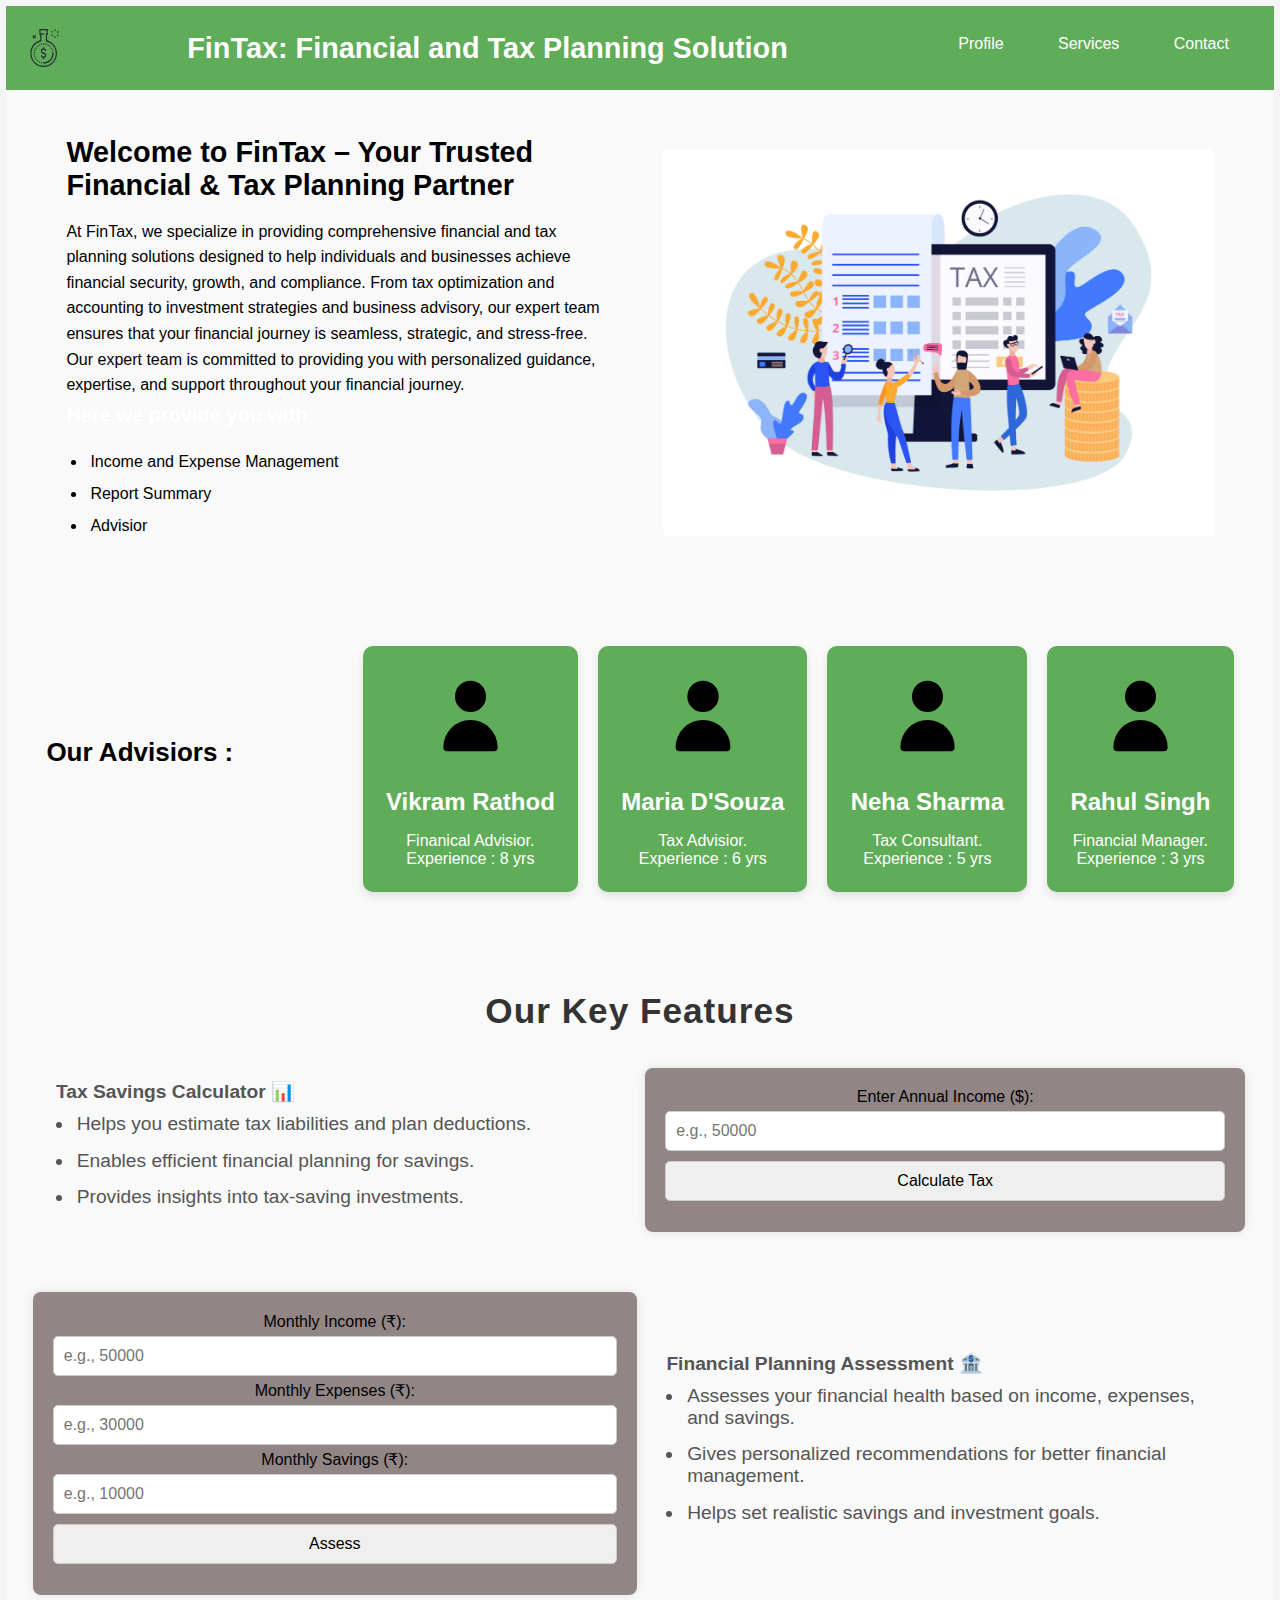
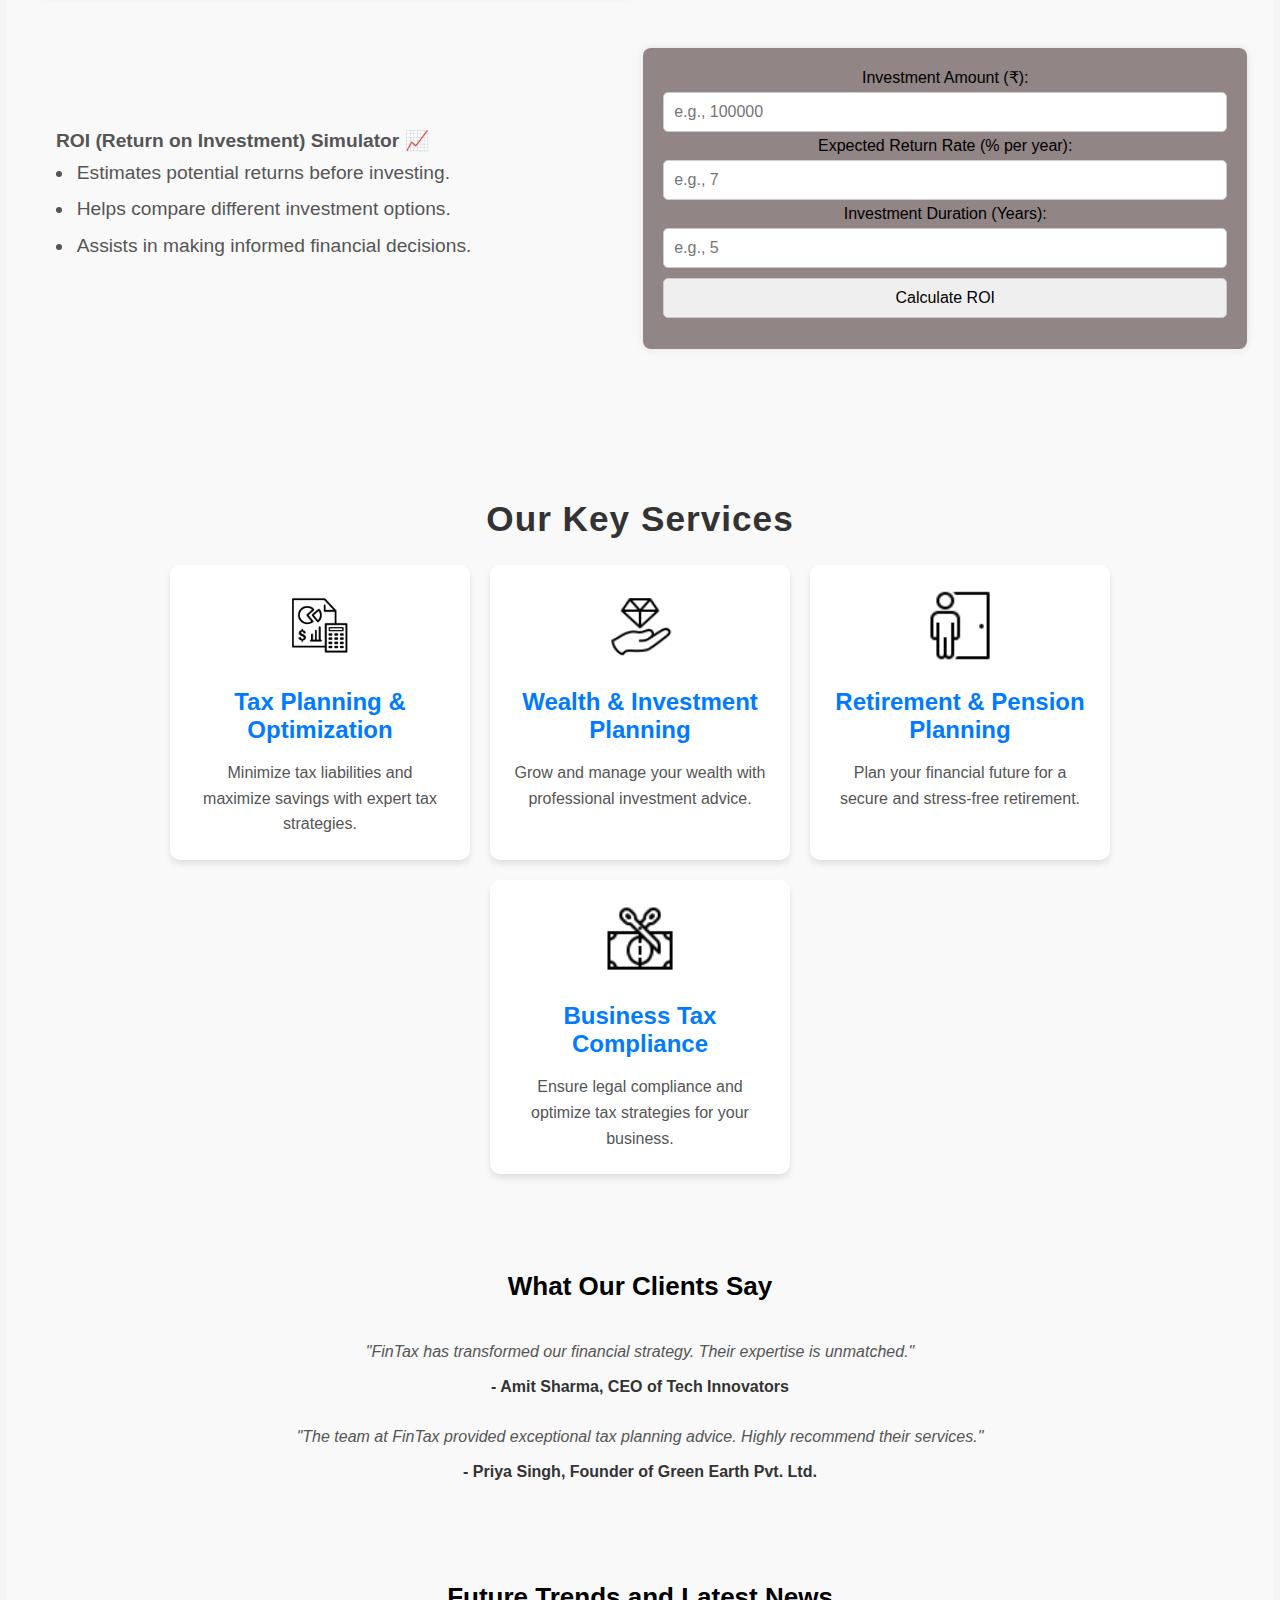
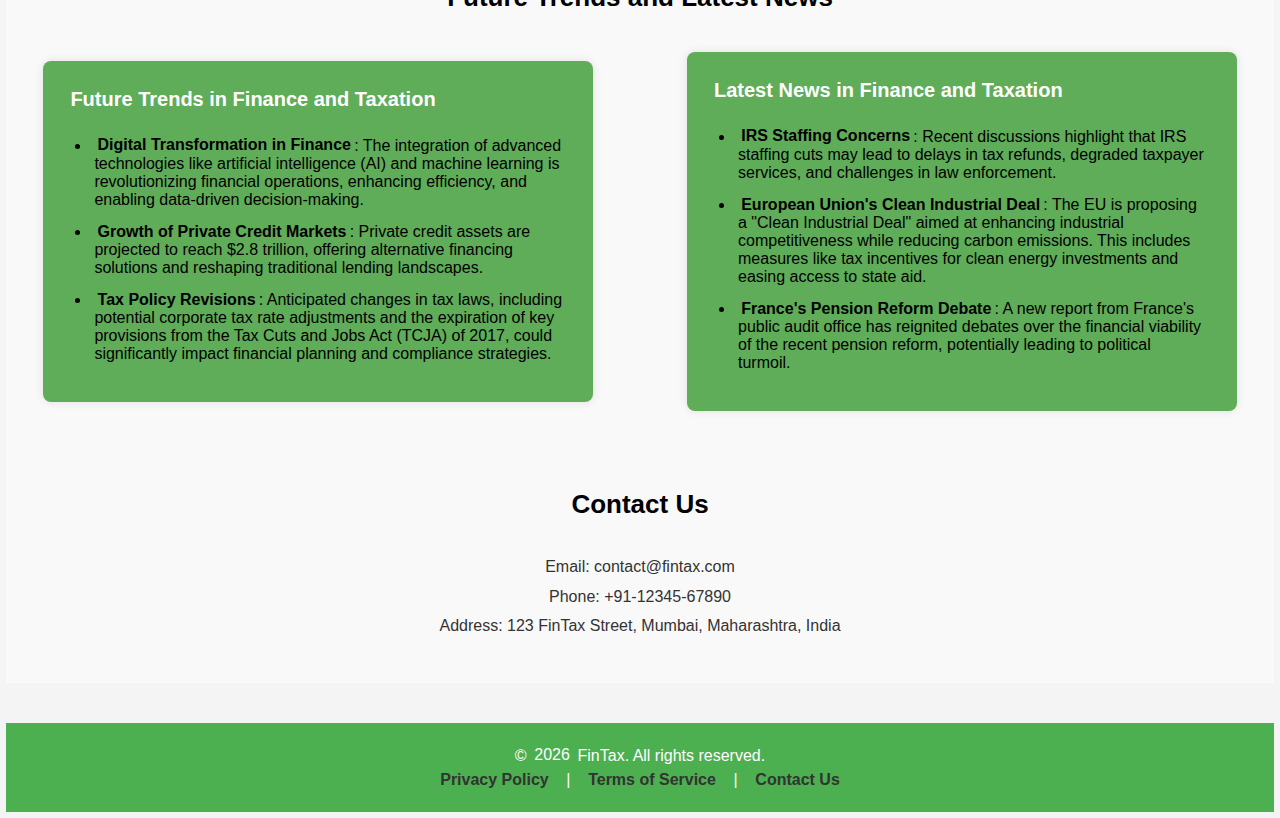
<file: index.html>
<!DOCTYPE html>
<html lang="en">
  <head>
    <meta charset="UTF-8" />
    <meta name="viewport" content="width=device-width, initial-scale=1.0" />
    <title>FinTax</title>
    <link rel="stylesheet" href="style.css" />
  </head>
  <body>
    <header class="header">
      <img
        src="./image/reshot-icon-smart-solutions-WLD6JK24FB.svg"
        alt="icon"
        width="44px"
        height="44px"
      />
      <div class="head1">
        <h1>FinTax: Financial and Tax Planning Solution</h1>
      </div>
      <div class="head2">
        <nav class="nav">
          <ul class="list1">
            <li><a href="login.html">Profile</a></li>
            <li><a href="#services">Services</a></li>
            <li><a href="#contact">Contact</a></li>
          </ul>
        </nav>
      </div>
    </header>

    <section class="intro-section">
      <div class="content-container">
        <div class="text-content">
          <h4>
            Welcome to FinTax – Your Trusted Financial & Tax Planning Partner
          </h4>
          <p>
            At FinTax, we specialize in providing comprehensive financial and
            tax planning solutions designed to help individuals and businesses
            achieve financial security, growth, and compliance. From tax
            optimization and accounting to investment strategies and business
            advisory, our expert team ensures that your financial journey is
            seamless, strategic, and stress-free.
            <br />
            Our expert team is committed to providing you with personalized
            guidance, expertise, and support throughout your financial journey.<br/>
            <h3>Here we provide you with<br/></h3>

            <ul>
              <li>Income and Expense Management</li>
              <li>Report Summary</li>
              <li>Advisior</li>
            </ul>
          </p>
        </div>
        <div class="image-content">
          <img
            src="./image/shutterstock_1591957570-scaled.jpg"
            alt="FinTax Services"
          />
        </div>
      </div>
    </section>

    

    <!-- Advisior -->
    <section class="advisior">
      <div class="content-container">
        <h2>Our Advisiors :</h2>
        <div class="advisors-container">
          <div class="advisor">
            <img
              src="./image/person.svg"
              alt="Advisor 1"
              width="150px"
              height="150px"
            />
            <h3>Vikram Rathod</h3>
            <p>Finanical Advisior. <br/> Experience : 8 yrs</p>
          </div>
          <div class="advisor">
            <img
              src="./image/person.svg"
              alt="Advisor 2"
              width="150px"
              height="150px"
            />
            <h3>Maria D'Souza</h3>
            <p>Tax Advisior. <br/> Experience : 6 yrs</p>
          </div>

          <div class="advisor">
            <img
              src="./image/person.svg"
              alt="Advisor 3"
              width="150px"
              height="150px"
            />
            <h3>Neha Sharma</h3>
            <p>Tax Consultant. <br/> Experience : 5 yrs</p>
          </div>

          <div class="advisor">
            <img
              src="./image/person.svg"
              alt="Advisor 4"
              width="150px"
              height="150px"
            />
            <h3>Rahul Singh</h3>
            <p>Financial Manager. <br/> Experience : 3 yrs</p>
          </div>

        </div>
      </div>
    </section>

    <section class="feature-section">
      <h2>Our Key Features</h2>
      
      <div class="feature-container">
        <div class="feature-text">
          <p><strong>Tax Savings Calculator 📊</strong></p>
          <ul>
              <li>Helps you estimate tax liabilities and plan deductions.</li>
              <li>Enables efficient financial planning for savings.</li>
              <li>Provides insights into tax-saving investments.</li>
          </ul>
        </div>
        <div class="feature-calculator">
            <div class="calculator">
                <label for="income">Enter Annual Income ($):</label>
                <input type="number" id="income" placeholder="e.g., 50000" required>
                <button onclick="calculateTax()">Calculate Tax</button>
                <div class="result" id="taxResult"></div>
            </div>
        </div>
    </div>


      <div class="feature-container" style="flex-direction: row-reverse;">
          <div class="feature-text">
            <p><strong>Financial Planning Assessment 🏦</strong></p>
            <ul>
                <li>Assesses your financial health based on income, expenses, and savings.</li>
                <li>Gives personalized recommendations for better financial management.</li>
                <li>Helps set realistic savings and investment goals.</li>
            </ul>
            </div>
          <div class="feature-calculator">
            <div class="financial-assessment">
                <label for="monthlyIncome">Monthly Income (₹):</label>
                <input type="number" id="monthlyIncome" placeholder="e.g., 50000" required>
                <label for="monthlyExpenses">Monthly Expenses (₹):</label>
                <input type="number" id="monthlyExpenses" placeholder="e.g., 30000" required>
                <label for="savings">Monthly Savings (₹):</label>
                <input type="number" id="savings" placeholder="e.g., 10000" required>
                <button onclick="assessFinancialHealth()">Assess</button>
                <div class="result" id="assessmentResult"></div>
            </div>
        </div>
      </div>

      <div class="feature-container">
          <div class="feature-text">
            <p><strong>ROI (Return on Investment) Simulator 📈</strong></p>
            <ul>
                <li>Estimates potential returns before investing.</li>
                <li>Helps compare different investment options.</li>
                <li>Assists in making informed financial decisions.</li>
            </ul>
           </div>
          <div class="feature-calculator">
            <div class="roi-calculator">
                <label for="investment">Investment Amount (₹):</label>
                <input type="number" id="investment" placeholder="e.g., 100000" required>
                <label for="rate">Expected Return Rate (% per year):</label>
                <input type="number" id="rate" placeholder="e.g., 7" required>
                <label for="years">Investment Duration (Years):</label>
                <input type="number" id="years" placeholder="e.g., 5" required>
                <button onclick="calculateROI()">Calculate ROI</button>
                <div class="result" id="roiResult"></div>
            </div>
        </div>
      </div>
  </section>

    <section class="services" id="services">
        <h2>Our Key Services</h2>
        <div class="services-container">
            <div class="service-card">
                <img src="./image/tax.png" alt="Tax Planning">
                <h3>Tax Planning & Optimization</h3>
                <p>Minimize tax liabilities and maximize savings with expert tax strategies.</p>
            </div>
            <div class="service-card">
                <img src="./image/icons8-wealth-64.png" alt="Wealth Management">
                <h3>Wealth & Investment Planning</h3>
                <p>Grow and manage your wealth with professional investment advice.</p>
            </div>
            <div class="service-card">
                <img src="./image/icons8-retirement-50.png" alt="Retirement Planning">
                <h3>Retirement & Pension Planning</h3>
                <p>Plan your financial future for a secure and stress-free retirement.</p>
            </div>
            <div class="service-card">
                <img src="./image/icons8-tax-50.png" alt="Business Tax Compliance">
                <h3>Business Tax Compliance</h3>
                <p>Ensure legal compliance and optimize tax strategies for your business.</p>
            </div>
           
        </div>
    </section>

    <section class="testimonials">
      <h2>What Our Clients Say</h2>
      <div class="testimonial">
        <p>"FinTax has transformed our financial strategy. Their expertise is unmatched."</p>
        <h4>- Amit Sharma, CEO of Tech Innovators</h4>
      </div>
      <div class="testimonial">
        <p>"The team at FinTax provided exceptional tax planning advice. Highly recommend their services."</p>
        <h4>- Priya Singh, Founder of Green Earth Pvt. Ltd.</h4>
      </div>
    </section>
    
    <section class="trends-news">
      <h2>Future Trends and Latest News</h2>
      <div class="content-container">
       
        <div class="trends">
          <h3>Future Trends in Finance and Taxation</h3>
          <ul>
            <li><strong>Digital Transformation in Finance</strong>: The integration of advanced technologies like artificial intelligence (AI) and machine learning is revolutionizing financial operations, enhancing efficiency, and enabling data-driven decision-making.</li>
            <li><strong>Growth of Private Credit Markets</strong>: Private credit assets are projected to reach $2.8 trillion, offering alternative financing solutions and reshaping traditional lending landscapes.</li>
            <li><strong>Tax Policy Revisions</strong>: Anticipated changes in tax laws, including potential corporate tax rate adjustments and the expiration of key provisions from the Tax Cuts and Jobs Act (TCJA) of 2017, could significantly impact financial planning and compliance strategies.</li>
          </ul>
        </div>
        <div class="news">
          <h3>Latest News in Finance and Taxation</h3>
          <ul>
            <li><strong>IRS Staffing Concerns</strong>: Recent discussions highlight that IRS staffing cuts may lead to delays in tax refunds, degraded taxpayer services, and challenges in law enforcement.</li>
            <li><strong>European Union's Clean Industrial Deal</strong>: The EU is proposing a "Clean Industrial Deal" aimed at enhancing industrial competitiveness while reducing carbon emissions. This includes measures like tax incentives for clean energy investments and easing access to state aid.</li>
            <li><strong>France's Pension Reform Debate</strong>: A new report from France's public audit office has reignited debates over the financial viability of the recent pension reform, potentially leading to political turmoil.</li>
          </ul>
        </div>
      </div>
    </section>
    
    

    <section class="contact" id="contact">
      <h2>Contact Us</h2>
      <p>Email: contact@fintax.com</p>
      <p>Phone: +91-12345-67890</p>
      <p>Address: 123 FinTax Street, Mumbai, Maharashtra, India</p>
    </section>
    <footer class="footer">
      <p>&copy; <span id="currentYear"></span> FinTax. All rights reserved.</p>
      <p>
          <a href="#">Privacy Policy</a> | 
          <a href="#">Terms of Service</a> | 
          <a href="#">Contact Us</a>
      </p>
  </footer>
    
  <script src="script.js">
  </script>
  </body>
</html>
</file>
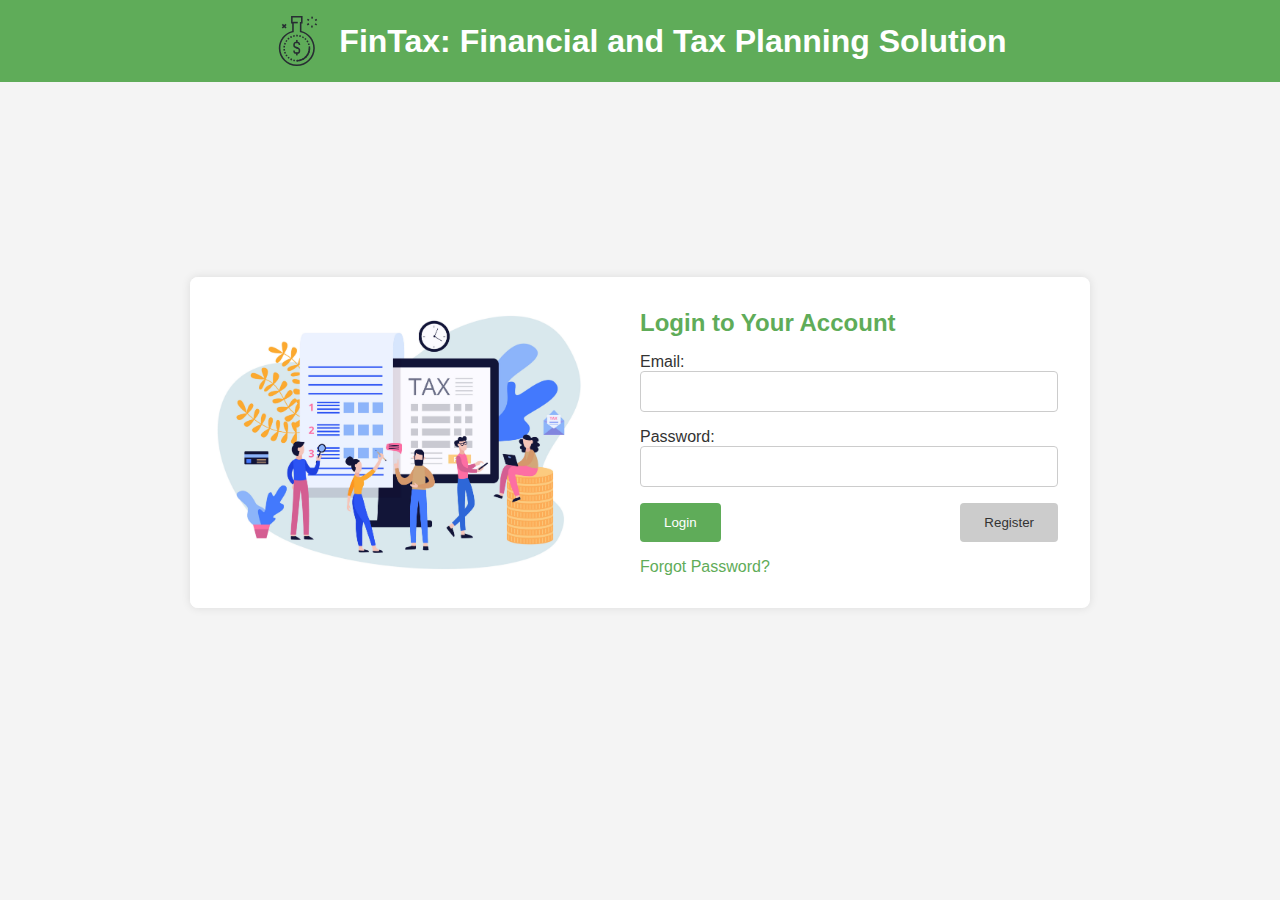
<file: login.html>
<!DOCTYPE html>
<html lang="en">
  <head>
    <meta charset="UTF-8" />
    <meta name="viewport" content="width=device-width, initial-scale=1.0" />
    <title>FinTax Login</title>
    <style>
      * {
        margin: 0;
        padding: 0;
        box-sizing: border-box;
      }

      body {
        font-family: Arial, sans-serif;
        background-color: #f4f4f4;
        color: #333;
      }

      .header {
        background-color: #5fac59;
        color: #fff;
        padding: 1rem;
        text-align: center;
      }

      .header .head {
        display: flex;
        align-items: center;
        justify-content: center;
        gap: 1rem;
      }

      .header .logo {
        width: 50px;
        height: 50px;
      }

      .login-section {
        display: flex;
        justify-content: center;
        align-items: center;
        height: 80vh;
      }

      .login-container {
        display: flex;
        width: 80%;
        max-width: 900px;
        background-color: #fff;
        border-radius: 8px;
        box-shadow: 0 0 10px rgba(0, 0, 0, 0.1);
        overflow: hidden;
      }

      .login-left {
        flex: 1;
        display: none;
      }

      .login-left img {
        width: 100%;
        height: 100%;
        object-fit: cover;
      }

      .login-right {
        flex: 1;
        padding: 2rem;
        display: flex;
        flex-direction: column;
        justify-content: center;
      }

      .login-right h2 {
        margin-bottom: 1rem;
        color: #5fac59;
      }

      label {
        margin-bottom: 0.5rem;
        color: #333;
      }

      input {
        width: 100%;
        padding: 0.75rem;
        margin-bottom: 1rem;
        border: 1px solid #ccc;
        border-radius: 4px;
      }

      .button-group {
        display: flex;
        justify-content: space-between;
        align-items: center;
      }

      button {
        padding: 0.75rem 1.5rem;
        border: none;
        border-radius: 4px;
        cursor: pointer;
      }

      .login-btn {
        background-color: #5fac59;
        color: #fff;
      }

      .register-btn {
        background-color: #ccc;
        color: #333;
      }

      .additional-options {
        display: flex;
        justify-content: space-between;
        align-items: center;
        margin-top: 1rem;
      }

      .additional-options a {
        color: #5fac59;
        text-decoration: none;
      }

      .additional-options a:hover {
        text-decoration: underline;
      }

      @media (min-width: 768px) {
        .login-left {
          display: block;
        }
      }

      @keyframes slideOut {
        0% {
          transform: translateX(0);
          opacity: 1;
        }
        100% {
          transform: translateX(-100%);
          opacity: 0;
        }
      }

      .slide-out {
        animation: slideOut 0.5s forwards;
      }
    </style>
  </head>
  <body>
    <header class="header">
      <div class="head">
        <img
          src="./image/reshot-icon-smart-solutions-WLD6JK24FB.svg"
          alt="FinTax Logo"
          class="logo"
        />
        <h1>FinTax: Financial and Tax Planning Solution</h1>
      </div>
    </header>
    <section class="login-section">
      <div class="login-container">
        <div class="login-left">
          <img
            src="./image/shutterstock_1591957570-scaled.jpg"
            alt="Financial Planning Image"
          />
        </div>
        <div class="login-right">
          <h2>Login to Your Account</h2>
          <form action="login_process.php" method="POST">
            <label for="email">Email:</label>
            <input type="email" id="email" name="email" required />

            <label for="password">Password:</label>
            <input
              type="password"
              id="password"
              name="password"
              required
            /><br />

            <div class="button-group">
              <button type="submit" class="login-btn">Login</button>
              <button
                type="button"
                class="register-btn"
                onclick="navigateWithSlide('register.html')"
              >
                Register
              </button>
            </div>
            <div class="additional-options">
              <a href="forgot_password.html">Forgot Password?</a>
            </div>
          </form>
        </div>
      </div>
    </section>

    <script>
      function navigateWithSlide(targetPage) {
        document.body.classList.add("slide-out");

        setTimeout(() => {
          window.location.href = targetPage;
        }, 10);
      }
    </script>
  </body>
</html>
</file>
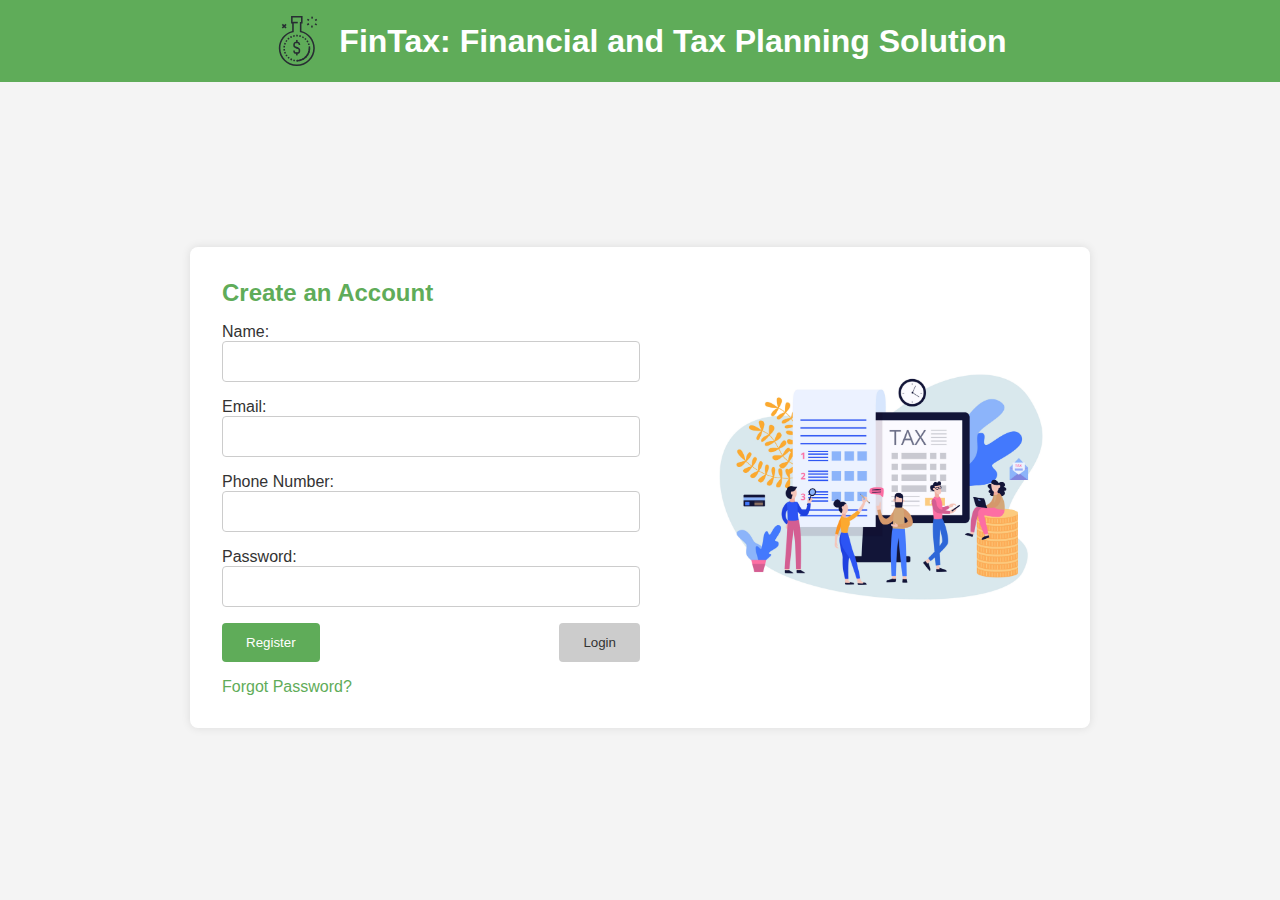
<file: register.html>
<!DOCTYPE html>
<html lang="en">
  <head>
    <meta charset="UTF-8" />
    <meta name="viewport" content="width=device-width, initial-scale=1.0" />
    <title>FinTax Register</title>
    <style>
      * {
        margin: 0;
        padding: 0;
        box-sizing: border-box;
      }

      body {
        font-family: Arial, sans-serif;
        background-color: #f4f4f4;
        color: #333;
      }

      .header {
        background-color: #5fac59;
        color: #fff;
        padding: 1rem;
        text-align: center;
      }

      .header .head {
        display: flex;
        align-items: center;
        justify-content: center;
        gap: 1rem;
      }

      .header .logo {
        width: 50px;
        height: 50px;
      }

      .register-section {
        display: flex;
        justify-content: center;
        align-items: center;
        height: 90vh;
      }

      .register-container {
        display: flex;
        width: 80%;
        max-width: 900px;
        background-color: #fff;
        border-radius: 8px;
        box-shadow: 0 0 10px rgba(0, 0, 0, 0.1);
        overflow: hidden;
      }

      .register-left {
        flex: 1;
        display: none;
      }

      .register-left img {
        width: 100%;
        height: 100%;
        object-fit: contain;
      }

      .register-right {
        flex: 1;
        padding: 2rem;
        display: flex;
        flex-direction: column;
        justify-content: center;
      }

      .register-right h2 {
        margin-bottom: 1rem;
        color: #5fac59;
      }

      label {
        margin-bottom: 0.5rem;
        color: #333;
      }

      input {
        width: 100%;
        padding: 0.75rem;
        margin-bottom: 1rem;
        border: 1px solid #ccc;
        border-radius: 4px;
      }

      .button-group {
        display: flex;
        justify-content: space-between;
        align-items: center;
      }

      button {
        padding: 0.75rem 1.5rem;
        border: none;
        border-radius: 4px;
        cursor: pointer;
      }

      .register-btn {
        background-color: #5fac59;
        color: #fff;
      }

      .login-btn {
        background-color: #ccc;
        color: #333;
      }

      .additional-options {
        display: flex;
        justify-content: space-between;
        align-items: center;
        margin-top: 1rem;
      }

      .additional-options a {
        color: #5fac59;
        text-decoration: none;
      }

      .additional-options a:hover {
        text-decoration: underline;
      }

      @media (min-width: 768px) {
        .register-left {
          display: block;
        }
      }

      @keyframes slideOut {
        0% {
          transform: translateX(0);
          opacity: 1;
        }
        100% {
          transform: translateX(-100%);
          opacity: 0;
        }
      }

      .slide-out {
        animation: slideOut 0.5s forwards;
      }
    </style>
  </head>
  <body>
    <header class="header">
      <div class="head">
        <img
          src="./image/reshot-icon-smart-solutions-WLD6JK24FB.svg"
          alt="FinTax Logo"
          class="logo"
        />
        <h1>FinTax: Financial and Tax Planning Solution</h1>
      </div>
    </header>
    <section class="register-section">
      <div class="register-container">
        <div class="register-right">
          <h2>Create an Account</h2>
          <form action="register_process.php" method="POST">
            <label for="name">Name:</label>
            <input type="text" id="name" name="name" required />

            <label for="email">Email:</label>
            <input type="email" id="email" name="email" required />

            <label for="phone">Phone Number:</label>
            <input
              type="tel"
              id="phone"
              name="phone"
              required
              pattern="[0-9]{10}"
            />

            <label for="password">Password:</label>
            <input type="password" id="password" name="password" required />

            <div class="button-group">
              <button type="submit" class="register-btn">Register</button>
              <button
                type="button"
                class="login-btn"
                onclick="navigateWithSlide('login.html')"
              >
                Login
              </button>
            </div>
            <div class="additional-options">
              <a href="forgot_password.html">Forgot Password?</a>
            </div>
          </form>
        </div>
        <div class="register-left">
          <img
            src="./image/shutterstock_1591957570-scaled.jpg"
            alt="Financial Planning Image"
          />
        </div>
      </div>
    </section>

    <script>
      function navigateWithSlide(targetPage) {
        document.body.classList.add("slide-out");

        setTimeout(() => {
          window.location.href = targetPage;
        }, 10);
      }
    </script>
  </body>
</html>
</file>
<file: style.css>
* {
  margin: 0;
  padding: 0.2rem;
  box-sizing: border-box;
}

body {
  font-family: Arial, sans-serif;
  background-color: #f4f4f4;
  width: 100%;
  height: auto;
  overflow-x: hidden;
}

/* Header */
.header {
  background-color: #5fac59;
  color: #fff;
  padding: 1rem;
  text-align: center;
  display: flex;
  justify-content: space-between;
  align-items: center;
  flex-wrap: wrap;
}

/* Logo */
.header img {
  width: 44px;
  height: 44px;
}

.head1 h1 {
  font-size: 1.8rem;
  font-weight: bold;
  text-align: center;
}

/* Navigation */
.nav {
  display: flex;
}

.list1 {
  display: flex;
  gap: 1rem;
  list-style: none;
}

.list1 li a {
  color: white;
  text-decoration: none;
  font-size: 1rem;
  padding: 0.5rem 1rem;
  border-radius: 5px;
  transition: 0.3s ease-in-out;
}

.list1 li a:hover {
  background-color: #4d924a;
}

/* Responsive Design */
@media (max-width: 768px) {
  .header {
    flex-direction: column;
    text-align: center;
  }

  .nav {
    margin-top: 0.5rem;
  }

  .list1 {
    flex-direction: column;
    align-items: center;
  }

  .list1 li {
    margin-bottom: 0.5rem;
  }

  .head1 h1 {
    font-size: 1.5rem;
  }
}
/* Intro Section Styling */
.intro-section {
  padding: 20px;
  background-color: #f9f9f9;
}

.content-container {
  display: flex;
  flex-wrap: wrap;
  justify-content: space-between;
  align-items: center;
}

.text-content {
  flex: 1;
  min-width: 300px;
  padding: 20px;
}

.text-content h4 {
  font-size: 1.8rem;
  margin-bottom: 10px;
}

.text-content p {
  font-size: 1rem;
  line-height: 1.6;
}

.image-content {
  flex: 1;
  min-width: 300px;
  padding: 20px;
  text-align: center;
}

.image-content img {
  max-width: 100%;
  height: auto;
  border-radius: 8px;
}

/* Responsive Design */
@media (max-width: 768px) {
  .content-container {
    flex-direction: column;
  }

  .text-content,
  .image-content {
    padding: 10px;
  }

  .text-content h4 {
    font-size: 1.5rem;
  }

  .text-content p {
    font-size: 0.9rem;
  }
}
.advisior {
  background-color: #f9f9f9;
  padding: 40px 20px;
  text-align: center;
}

.content-container {
  max-width: 1200px;
  margin: 0 auto;
}

.advisors-container {
  display: flex;
  flex-wrap: wrap;
  justify-content: center;
  gap: 20px;
}

.advisor {
  background-color: #5fac59;
  border-radius: 10px;
  box-shadow: 0 4px 8px rgba(0, 0, 0, 0.1);
  padding: 20px;
  max-width: 300px;
  text-align: center;
  transition: transform 0.3s;
  color: white;
}

.advisor:hover {
  transform: translateY(-10px);
}

.advisor img {
  border-radius: 50%;
  width: 100px;
  height: 100px;
  object-fit: cover;
  margin-bottom: 15px;
}

.advisor h3 {
  font-size: 1.5em;
  margin-bottom: 10px;
}

.advisor p {
  font-size: 1em;
  color: white;
}

/* Responsive Design */
@media (max-width: 768px) {
  .advisors-container {
    flex-direction: column;
    align-items: center;
  }

  .advisor {
    max-width: 90%;
  }
}

.testimonials {
  background-color: #f9f9f9;
  padding: 40px 20px;
  text-align: center;
}

.testimonial {
  margin-bottom: 20px;
}

.testimonial p {
  font-style: italic;
  color: #555;
}

.testimonial h4 {
  margin-top: 10px;
  color: #333;
}
.contact {
  background-color: #f9f9f9;
  padding: 40px 20px;
  text-align: center;
}

.contact p {
  color: #333;
  margin: 5px 0;
}
.trends-news {
  background-color: #f9f9f9;
  padding: 2rem;
  text-align: center;
}

.content-container {
  max-width: 1200px;
  margin: 0 auto;
}

/* Centered Main Heading */
h2 {
  text-align: center;
  margin-bottom: 2rem;
  font-size: 26px;
  font-weight: bold;
}

/* Flexbox Container */
.trends-news-container {
  display: flex;
  flex-wrap: wrap;
  justify-content: center;
  gap: 2rem;
}

/* Individual Boxes */
.trends,
.news {
  background: #5fac59;
  padding: 1.5rem;
  border-radius: 8px;
  box-shadow: 0 0 10px rgba(0, 0, 0, 0.1);
  flex: 1;
  min-width: 320px;
  max-width: 550px;
  text-align: left; /* Ensures readable text alignment */
}

/* Section Headings */
h3 {
  color: #fff;
  margin-bottom: 1rem;
  font-size: 20px;
  font-weight: bold;
}

/* List Styling */
ul {
  list-style-type: disc;
  padding-left: 1.5rem;
}

li {
  margin-bottom: 0.5rem;
}

/* Responsive Design */
@media (min-width: 768px) {
  .trends-news-container {
    flex-direction: row;
  }

  .trends,
  .news {
    width: 48%;
  }
}

@media (max-width: 767px) {
  .trends-news-container {
    flex-direction: column;
    align-items: center;
  }

  .trends,
  .news {
    width: 90%;
  }
}

.services {
  padding: 50px 20px;
  background: #f9f9f9;
}
.services h2 {
  font-size: 2.2em;
  margin-bottom: 20px;
  color: #333;
  letter-spacing: 1px;
}
.services-container {
  display: flex;
  flex-wrap: wrap;
  justify-content: center;
  gap: 20px;
}
.service-card {
  background: #fff;
  padding: 20px;
  border-radius: 10px;
  box-shadow: 0 4px 6px rgba(0, 0, 0, 0.1);
  max-width: 300px;
  text-align: center;
  transition: transform 0.3s ease-in-out, box-shadow 0.3s ease-in-out;
}
.service-card:hover {
  transform: scale(1.05);
  box-shadow: 0 6px 10px rgba(0, 0, 0, 0.15);
}
.service-card img {
  width: 80px;
  height: 80px;
  margin-bottom: 15px;
  max-width: 100%;
}
.service-card h3 {
  font-size: 1.5em;
  color: #007bff;
  margin-bottom: 10px;
}
.service-card p {
  color: #555;
  font-size: 1em;
  line-height: 1.6;
}

@media (max-width: 768px) {
  .services-container {
    flex-direction: column;
    align-items: center;
  }
  .service-card {
    width: 90%;
    max-width: 350px;
  }
}
@media (max-width: 480px) {
  .services h2 {
    font-size: 1.8em;
  }
  .service-card h3 {
    font-size: 1.3em;
  }
  .service-card p {
    font-size: 0.9em;
  }
}
.feature-section {
  padding: 50px 20px;
  background: #f9f9f9;
  max-width: 100%;
  margin: auto;
}
.feature-section h2 {
  font-size: 2.2em;
  margin-bottom: 20px;
  color: #333;
  text-align: center;
  letter-spacing: 1px;
}
.feature-container,
.trusted-by-container {
  display: flex;
  flex-wrap: wrap;
  justify-content: space-between;
  align-items: center;
  margin-bottom: 40px;
}
.feature-text {
  width: 50%;
  padding: 20px;
  font-size: 1.2em;
  color: #555;
}
.feature-calculator {
  max-width: 50%;
  width: 700px;
  text-align: center;
}
.calculator {
  background: #928585;
  width: 600px;
  padding: 20px;
  border-radius: 8px;
  box-shadow: 0 0 10px rgba(0, 0, 0, 0.1);
  display: inline-block;
}
.calculator input,
.calculator button {
  width: 100%;
  padding: 10px;
  margin: 5px 0;
  border: 1px solid #ccc;
  border-radius: 5px;
  font-size: 1em;
}

.feature-image img {
  width: 100%;
  max-width: 500px; /* Ensures images are not too large */
  height: auto;
  border-radius: 8px;
  box-shadow: 0 4px 8px rgba(0, 0, 0, 0.1);
  transition: transform 0.3s ease-in-out;
}

.roi-calculator,
.financial-assessment {
  background: #928585;
  padding: 20px;
  border-radius: 8px;
  box-shadow: 0 0 10px rgba(0, 0, 0, 0.1);
  display: inline-block;
}
.roi-calculator input,
.roi-calculator button,
.financial-assessment input,
.financial-assessment button {
  width: 100%;
  padding: 10px;
  margin: 5px 0;
  border: 1px solid #ccc;
  border-radius: 5px;
  font-size: 1em;
}

@media (max-width: 768px) {
  .feature-container {
    flex-direction: column;
    text-align: center;
  }
  .feature-text,
  .feature-calculator {
    width: 100%;
    text-align: center;
  }
}

.footer {
  background: #4caf50;
  color: white;
  text-align: center;
  padding: 20px;
  margin-top: 40px;
}
.footer a {
  color: #333;
  text-decoration: none;
  margin: 0 10px;
  font-weight: bold;
}
.footer a:hover {
  text-decoration: underline;
}
</file>
